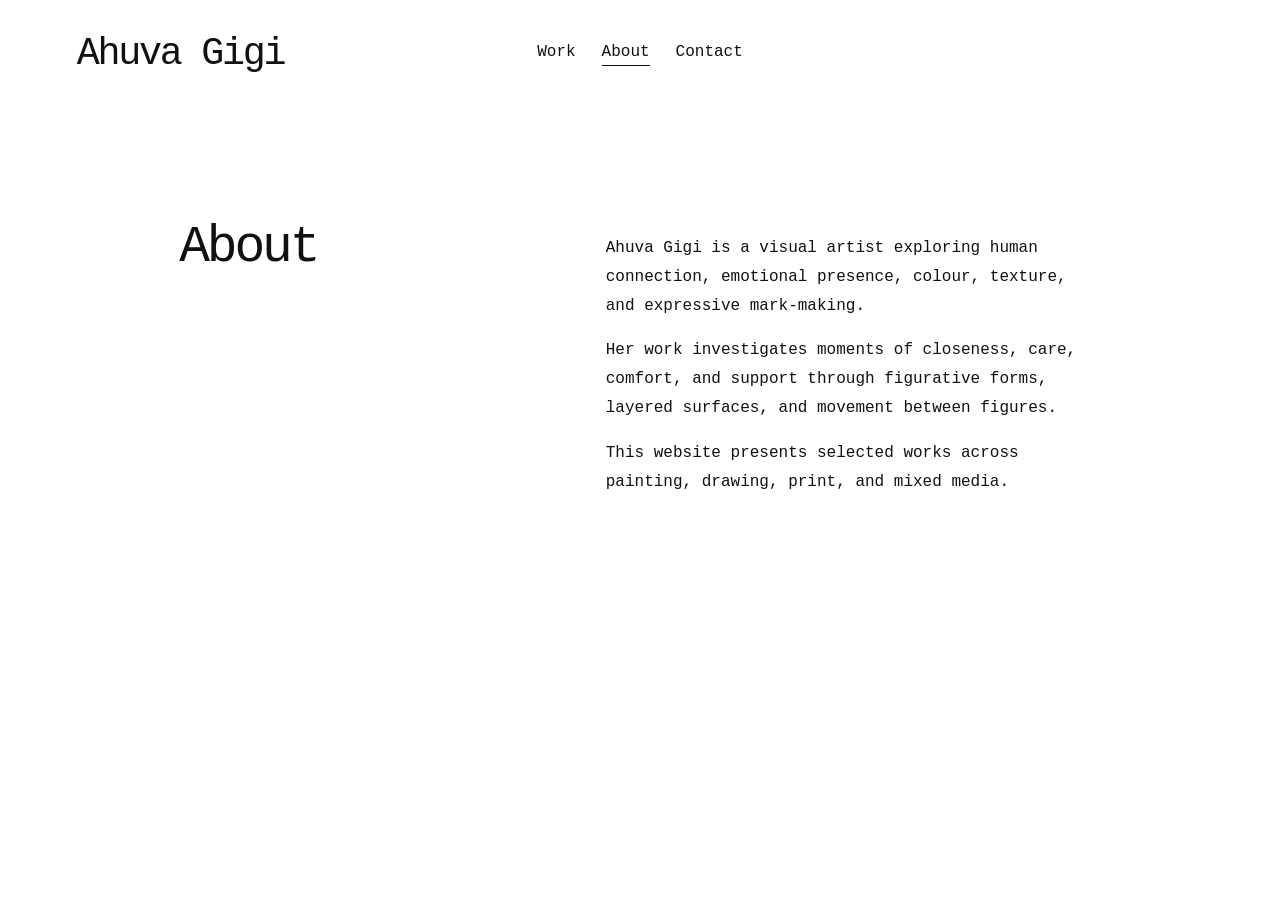
<file: about.html>
<!doctype html>
<html lang="en">
<head>
  <meta charset="utf-8" />
  <meta name="viewport" content="width=device-width, initial-scale=1" />
  <title>About — Ahuva Gigi</title>
  <link rel="stylesheet" href="css/styles.css" />
</head>
<body>
  <header class="site-header">
    <a class="logo" href="index.html">Ahuva Gigi</a>
    <button class="menu-toggle" aria-label="Open menu" aria-expanded="false"><span></span><span></span></button>
    <nav class="top-nav" aria-label="Main navigation">
      <a href="index.html">Work</a>
      <a class="active" href="about.html">About</a>
      <a href="contact.html">Contact</a>
    </nav>
  </header>

  <main class="about-page">
    <h1>About</h1>
    <div class="about-text">
      <p>
        Ahuva Gigi is a visual artist exploring human connection, emotional presence,
        colour, texture, and expressive mark-making.
      </p>
      <p>
        Her work investigates moments of closeness, care, comfort, and support through
        figurative forms, layered surfaces, and movement between figures.
      </p>
      <p>
        This website presents selected works across painting, drawing, print, and mixed media.
      </p>
    </div>
  </main>

  <script src="js/main.js"></script>
</body>
</html>
</file>
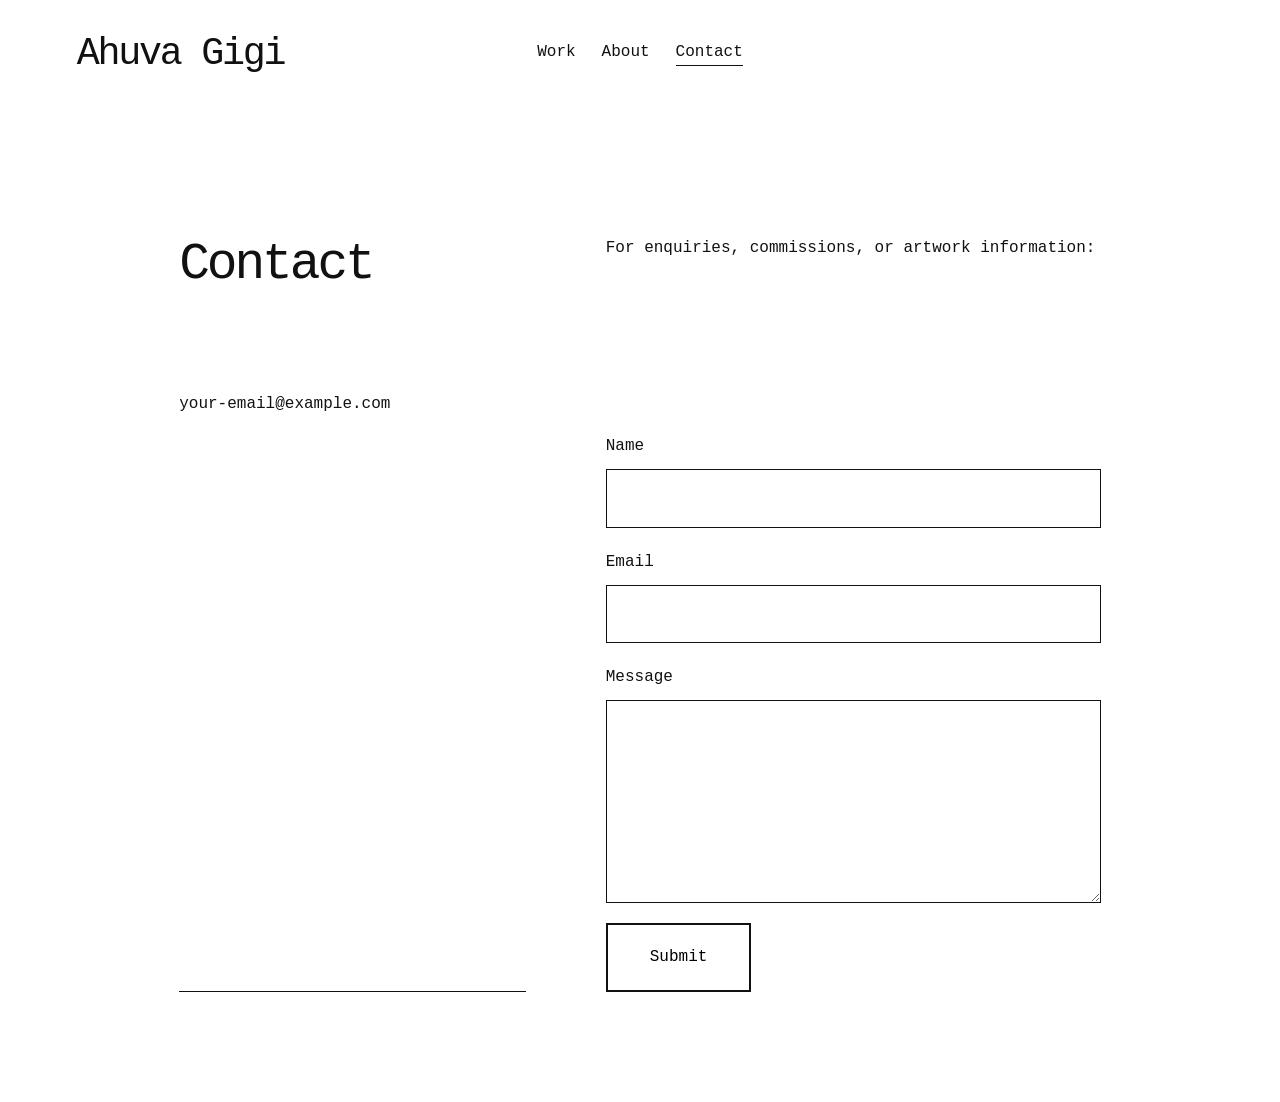
<file: contact.html>
<!doctype html>
<html lang="en">
<head>
  <meta charset="utf-8" />
  <meta name="viewport" content="width=device-width, initial-scale=1" />
  <title>Contact — Ahuva Gigi</title>
  <link rel="stylesheet" href="css/styles.css" />
</head>
<body>
  <header class="site-header">
    <a class="logo" href="index.html">Ahuva Gigi</a>
    <button class="menu-toggle" aria-label="Open menu" aria-expanded="false"><span></span><span></span></button>
    <nav class="top-nav" aria-label="Main navigation">
      <a href="index.html">Work</a>
      <a href="about.html">About</a>
      <a class="active" href="contact.html">Contact</a>
    </nav>
  </header>

  <main class="contact-page">
    <h1>Contact</h1>
    <p class="contact-note">For enquiries, commissions, or artwork information:</p>
    <a href="mailto:your-email@example.com">your-email@example.com</a>

    <form class="contact-form" action="https://formspree.io/f/your-form-id" method="POST">
      <label>
        Name
        <input type="text" name="name" required>
      </label>
      <label>
        Email
        <input type="email" name="email" required>
      </label>
      <label>
        Message
        <textarea name="message" rows="6" required></textarea>
      </label>
      <button type="submit">Submit</button>
    </form>
  </main>

  <script src="js/main.js"></script>
</body>
</html>
</file>
<file: css/styles.css>
*{box-sizing:border-box}
body{margin:0;font-family:"Courier New",Courier,monospace;color:#111;background:#fff}
a{color:inherit;text-decoration:none;border-bottom:1px solid currentColor}
.site-header{position:sticky;top:0;z-index:20;display:grid;grid-template-columns:1fr auto 1fr;align-items:center;padding:32px 6vw;background:rgba(255,255,255,.92);backdrop-filter:blur(8px)}
.logo{width:max-content;border-bottom:0;font-size:clamp(24px,3vw,42px);letter-spacing:-.06em}
.top-nav{display:flex;gap:26px;justify-content:center}
.top-nav a{border-bottom:1px solid transparent;padding-bottom:4px}
.top-nav a:hover,.top-nav a.active{border-bottom-color:#111}
.menu-toggle{display:none}
.layout{display:grid;grid-template-columns:210px 1fr;gap:64px;padding:80px 6vw}
.side-menu{position:sticky;top:130px;height:max-content}
.side-menu button{display:block;width:max-content;border:0;background:transparent;font:inherit;color:#666;padding:4px 0;cursor:pointer}
.side-menu button:hover,.side-menu button.active{color:#111;border-bottom:1px solid #111}
.side-title,.filter-group p{margin:0 0 14px;color:#111}
.filter-group{margin-top:34px}
.work-grid{display:grid;grid-template-columns:repeat(2,minmax(260px,1fr));gap:90px 70px}
.work-card{cursor:pointer}
.work-card img{width:100%;aspect-ratio:4/3;object-fit:cover;display:block;background:#f7f7f7;transition:opacity .25s ease}
.work-card:hover img{opacity:.82}
.work-info{padding-top:18px}
.work-info h2{margin:0 0 8px;font-family:Georgia,"Times New Roman",serif;font-size:clamp(22px,2vw,34px);font-weight:400}
.work-info p{margin:5px 0;color:#666}
.about-page,.contact-page{display:grid;grid-template-columns:minmax(220px,.7fr) minmax(300px,1fr);gap:80px;padding:110px 14vw}
.about-page h1,.contact-page h1{margin:0;font-size:clamp(34px,4vw,56px);font-weight:400;letter-spacing:-.06em}
.about-text,.contact-page{line-height:1.8}
.contact-form{grid-column:2;display:grid;gap:20px;margin-top:42px}
.contact-form label{display:grid;gap:8px}
.contact-form input,.contact-form textarea{border:1px solid #111;padding:14px;font:inherit;background:#fff}
.contact-form button{width:max-content;padding:18px 42px;border:2px solid #111;background:#fff;font:inherit;cursor:pointer}
.contact-form button:hover{background:#111;color:#fff}
.lightbox{position:fixed;inset:0;z-index:50;display:none;place-items:center;background:rgba(255,255,255,.88)}
.lightbox[aria-hidden="false"]{display:grid}
.lightbox img{max-width:72vw;max-height:78vh;object-fit:contain}
.close-lightbox,.lightbox-arrow{position:fixed;border:0;background:transparent;font:inherit;font-size:54px;cursor:pointer}
.close-lightbox{top:38px;right:52px}
.lightbox-arrow.prev{left:5vw}.lightbox-arrow.next{right:5vw}
#lightboxCaption{position:fixed;bottom:34px;color:#666}.no-scroll{overflow:hidden}
@media(max-width:850px){
.site-header{grid-template-columns:1fr auto}.menu-toggle{display:grid;gap:7px;border:0;background:transparent}.menu-toggle span{display:block;width:28px;height:1px;background:#111}
.top-nav{display:none;grid-column:1/-1;justify-content:start;padding-top:26px}.top-nav.open{display:flex}
.layout,.about-page,.contact-page{grid-template-columns:1fr;padding:48px 6vw;gap:42px}.side-menu{position:static}.work-grid{grid-template-columns:1fr;gap:56px}.contact-form{grid-column:1}.lightbox img{max-width:86vw}
}
</file>
